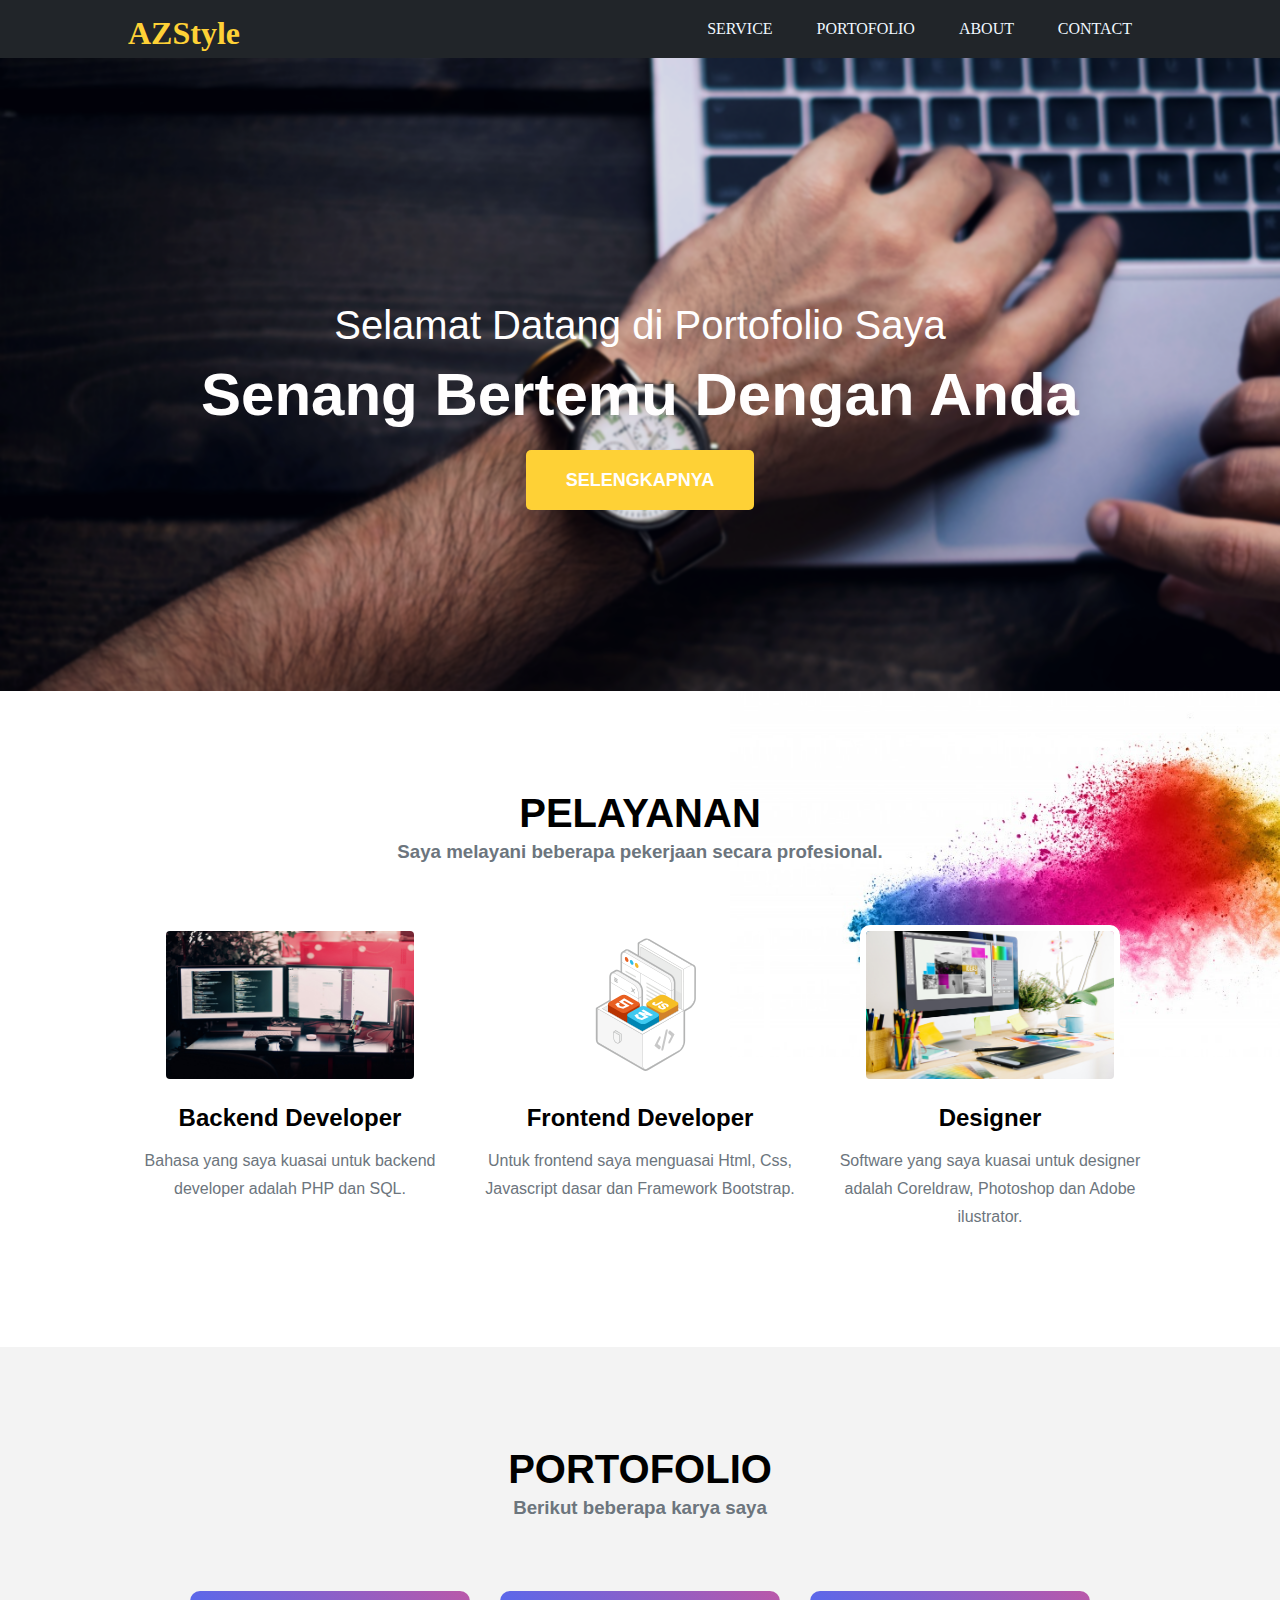
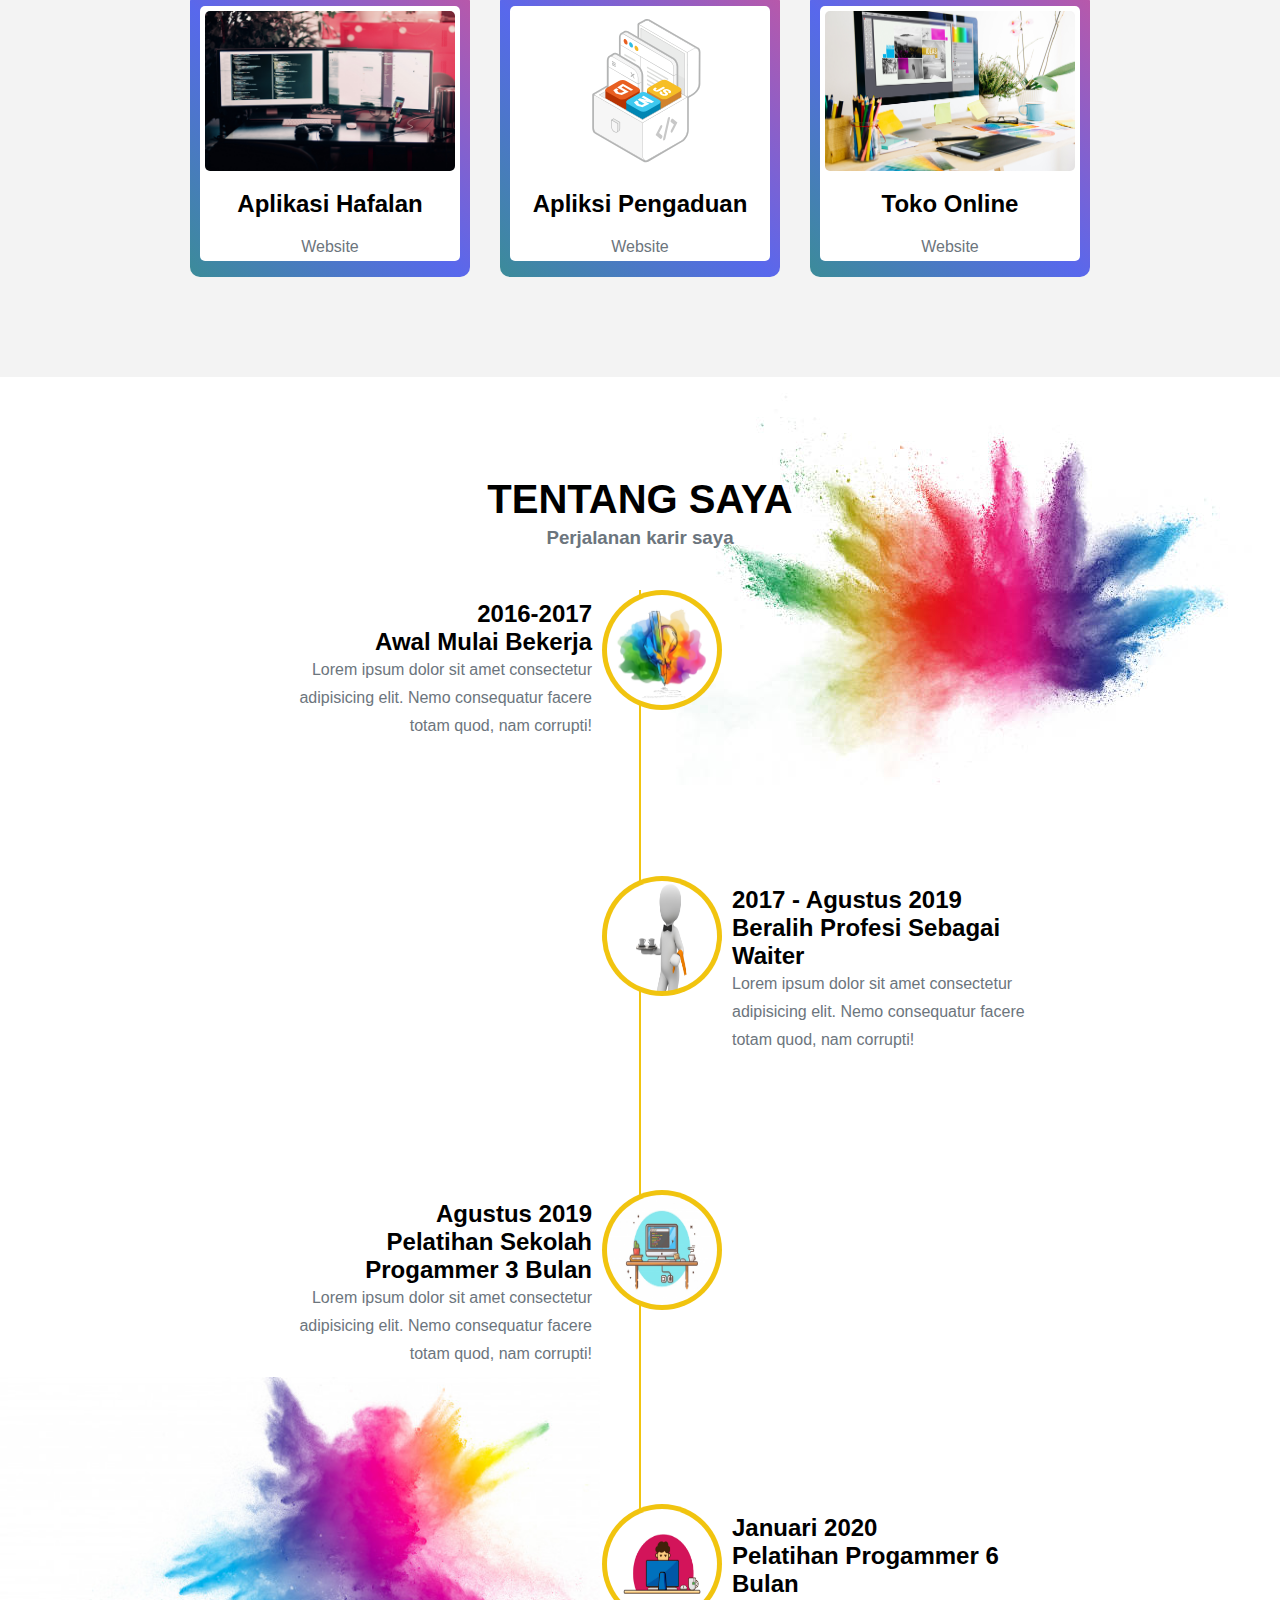
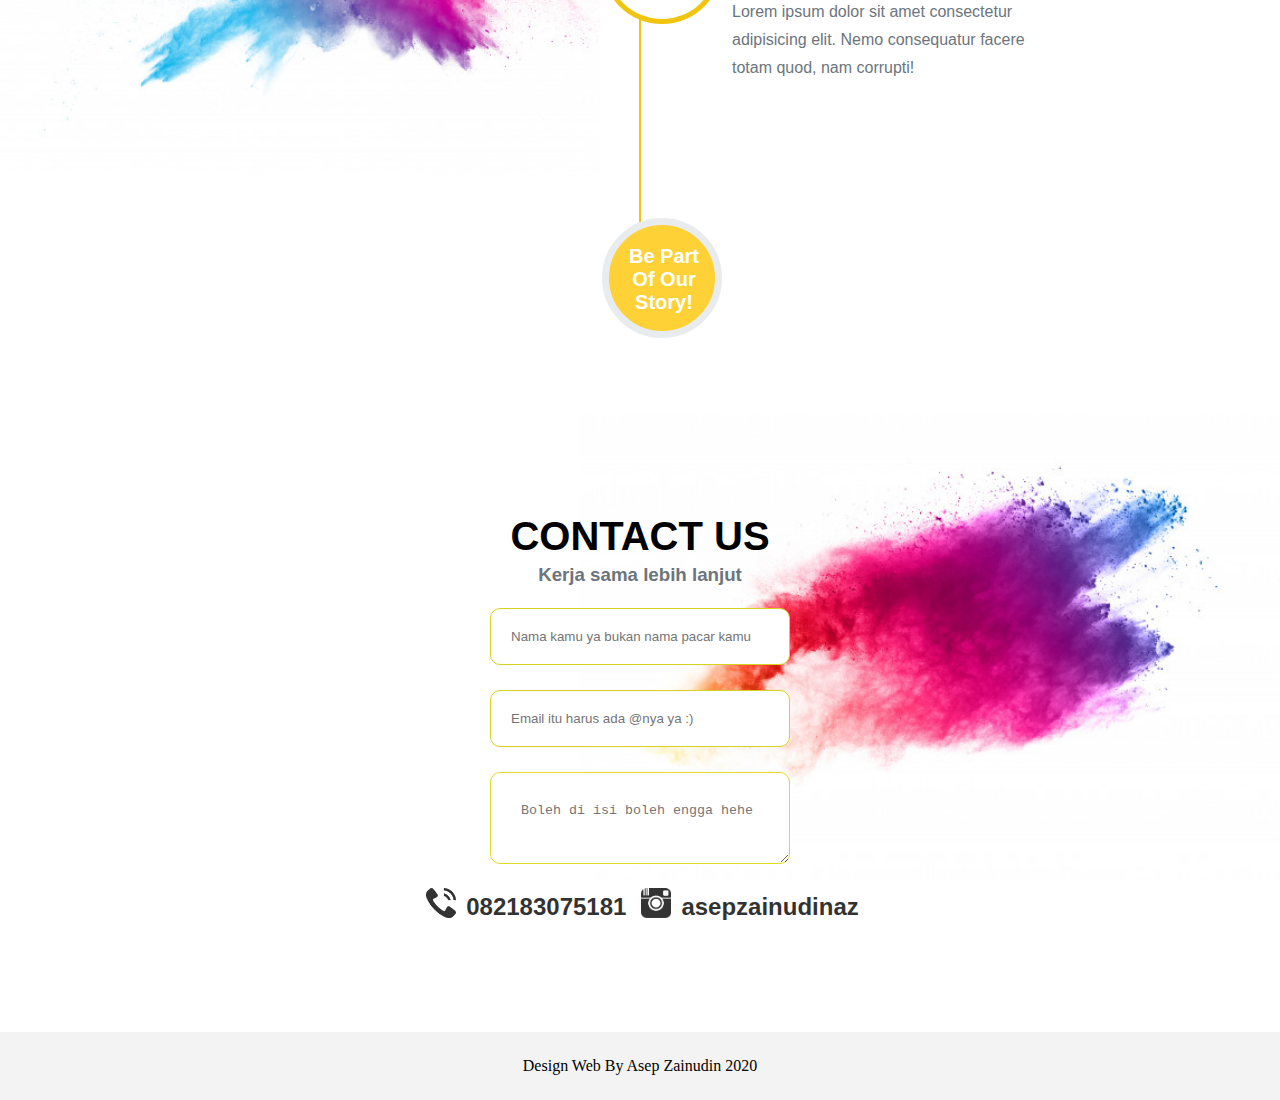
<file: hitungform3/index.html>
<!DOCTYPE html>
<html lang="en">
<head>
    <meta charset="UTF-8">
    <meta name="viewport" content="width=device-width, initial-scale=1.0">
    <meta http-equiv="X-UA-Compatible" content="ie=edge">
    
    <title>Portofolio</title>
    <style>
    
    * {
    margin: 0;
    padding: 0;
}
*,
*::before,
*::after {
  box-sizing: border-box;
}

p, h3 {
    margin-top: 0;
    margin-bottom: 1rem;
    line-height: 1.75;
    color: #6c757d!important;
    font-family: sans-serif;
}
h4 {
    font-family: sans-serif;
    font-size: 1.5rem;
}
h2{
    font-family: sans-serif;
}

/* navbar */
#mainNav {
    width: 80%;
    margin: auto;
    overflow: hidden;
}

#mainNav h1 { 
    float: left;
    margin-top: 15px;

}

#mainNav h1 a{ 
    color: #fed136;
    text-decoration: none;
}
#mainNav #menu{ 
    float: right;
    margin-top: 20px;
    margin-bottom: 20px;
}
#mainNav #menu li{ 
    display: inline;
    margin: 20px 20px 20px 20px;
}
#mainNav #menu li a{ 
 color: aliceblue;
 text-decoration: none;
}
#mainNav #menu li a:hover{ 
    color: #fed136;
    font-size: 15.5px;
}

/* end navbar */

/* header */

.fotoHeader{
    text-align: center;
    background-image: url(img/My\ Post.png);
    background-repeat: no-repeat;
    background-attachment: scroll;
    background-position: center center;
    background-size: cover;
    color: white;
    
}

.fotoHeader .intro{
    padding-top: 300px;
    padding-bottom: 200px;
}

.fotoHeader .welcome {
    font-size: 40px;
    font-family:  sans-serif;
    font-weight: 700px;
    line-height: 50px;
    color: rgb(255, 254, 254);;
    margin-bottom: 20px;
    margin-top: 0;
    
}


.fotoHeader .sapa{
    font-size: 60px;
    font-weight: 700;
    line-height: 50px;
    margin-bottom: 50px;
    font-family: sans-serif;
    padding-top: 0px;
    color: rgb(255, 254, 254);;
}
.fotoHeader .btn{
    background-color: #fed136;
    padding: 20px 40px 20px 40px;
    font-size: 18px;
    border-radius: 5px;
    text-decoration: none;
    color: rgb(255, 254, 254);
    font-family:sans-serif;
    text-transform: uppercase;
    font-weight: bold;
    
}
.fotoHeader .btn:hover{
    background-color: #f1c730;
    font-family:sans-serif;
    
}
/* endheader */
/* Services */
.containerService{
    width: 100%;
    padding-top: 100px;
    padding-bottom: 100px;
    background-image: url(img/backgroundsplash.jpg);
    background-repeat: no-repeat;
    background-position: right top;
    background-size: 550px;
    
}
.containerService .baris1{
    display: flex;
    flex-wrap: wrap;
   justify-content: center;
   box-sizing: border-box;
    
}
.containerService .baris1 .col-12{
    text-align: center;
    padding-bottom: 40px;
} 
.containerService .baris1 .col-12 h2{
  font-family: sans-serif;
  font-size: 40px;
  text-transform: uppercase;
} 

.containerService .baris2{
    display: flex;
    flex-wrap: wrap;
   justify-content: center;
   box-sizing: border-box;
   text-align: center!important;
}
.containerService .baris2 .col-4{
    box-sizing: border-box;
    width: 350px;
    padding-left: 15px;
    padding-right: 15px;
}

.containerService .baris2 .col-4 .coba img{
    width: 260px;
    height: 160px;
    border-radius: 10px;
    position: relative;
    border: 6px solid white;
}
.containerService .baris2 .col-4 .coba img:hover{
    width: 260.5px;
    height: 160.5px;
    border-radius: 10px;
    box-shadow: 5px 10px 18px #888888;
}

.containerService .baris2 .col-4 h4{
    margin: 15px 0px;
}



/* end Service */
/* portofolio */
.containerPorto{
    width: 100%;
    padding-top: 100px;
    padding-bottom: 100px;
    background-color: rgb(243, 243, 243);
}

.containerPorto .baris1{
    display: flex;
    flex-wrap: wrap;
   justify-content: center;
   box-sizing: border-box;
}


.containerPorto .baris1 .col-12{
    text-align: center;
    padding-bottom: 40px;
}
.containerPorto .baris1 .col-12 h2{
  font-family: sans-serif;
  font-size: 40px;
  text-transform: uppercase;
}
.containerPorto .baris2{
    display: flex;
    flex-wrap: wrap;
   justify-content: center;
   box-sizing: border-box;
   text-align: center!important;
}
.containerPorto .baris2 .animasiWarna{
    width:  280px;
    text-align: center;
    justify-content: center;
    box-sizing: border-box;
    flex-wrap: wrap;
    margin-left: 15px;
    margin-right: 15px;
    margin-top: 10px;
    border-radius: 10px;
    background: linear-gradient(45deg, #f22613, #f89406, #26a65b, #5868ec, #f54e80, #f7ca18, #d2527f);
    background-size: 500% 500%;
    -webkit-animation: ignielGradient 12s ease infinite;
    -moz-animation: ignielGradient 12s ease infinite;
    animation: ignielGradient 12s ease infinite;
}

/* Animasi + Prefix untuk browser */
@-webkit-keyframes ignielGradient {
    0%{background-position:0% 50%}
    50%{background-position:100% 50%}
    100%{background-position:0% 50%}
}
@-moz-keyframes ignielGradient {
    0%{background-position:0% 50%}
    50%{background-position:100% 50%}
    100%{background-position:0% 50%}
}
@keyframes ignielGradient {
    0%{background-position:0% 50%}
    50%{background-position:100% 50%}
    100%{background-position:0% 50%}
}

.containerPorto .baris2 .col-4{
    width: 260px;
    margin-left: 10px;
    margin-top: 15px;
    border-radius: 5px;
    background-color: white;
}
.containerPorto .baris2 .col-4 .coba img{
    width: 250px;
    height: 160px;
    position: relative;
    margin-top: 5px;
    border-radius: 5px;
}
.containerPorto .baris2 .col-4 h4{
    margin: 15px 0px;
}

/* end portofolio */
/* About */

.continerAbout{
    width: 100%;
    padding-right: 15px;
    padding-left: 15px;
    margin-right: auto;
    margin-left: auto;
    padding: 100px 0;
    background-image: url(img/splash3.jpg);
    background-position: right top;
    background-repeat: no-repeat;
}
.continerAbout .baris1{
    display: flex;
    flex-wrap: wrap;
    text-align: center;
    justify-content: center;
}

.continerAbout .baris1 .col-12{
    width: 70%;
}
.continerAbout .baris1 .col-12 h2{
    font-family: sans-serif;
    font-size: 40px;
    text-transform: uppercase;
}
.continerAbout .baris2{
    display: flex;
    flex-wrap: wrap;
    text-align: center;
    justify-content: center;
}
.continerAbout .baris2 .col-12{
    width: 70%;
}
.continerAbout .baris2 .col-12 .timeline{
    position: relative;
    padding: 0;
    list-style: none;
    display: block;
    list-style-type: disc;
    margin-block-start: 1em;
    margin-block-end: 1em;
    margin-inline-start: 0px;
    margin-inline-end: 0px;
    padding-inline-start: 40px;
    margin-top: 0;
    margin-bottom: 1rem;
}
/* .continerAbout .baris2 .col-12 .timeline::before{
    position: absolute;
    top: 0;
    bottom: 0;
    width: 2px;
    margin-left: -1.5px;
    content: '';
    background-color: #e9ecef;
    left: 50%;
} */

.timeline::before, .timeline::after{
    display: table;
    content: '';
}

.continerAbout .baris2 .col-12 ul li{ 
    list-style: none;
    display: flex;
    flex-wrap: wrap;
    margin-bottom: 100px;
}
.continerAbout .baris2 .col-12 ul li::before{ 
    position: absolute;
    top: 0;
    bottom: 0;
    width: 2px;
    margin-left: -1.5px;
    content: '';
    left: 50%;
    height: 1300px;
    margin-top: 20px;
    z-index: -3;
    background-color: #f1c40f;
    -webkit-animation: color 5s ease-in  0s infinite alternate running;
    -moz-animation: color 5s linear  0s infinite alternate running;
    animation: color 5s linear  0s infinite alternate running;
}

/* Animasi + Prefix untuk browser */
@-webkit-keyframes color {
0% { background-color: #f1c40f; }
32% { background-color: #e74c3c; }
55% { background-color: #9b59b6; }
76% { background-color: #16a085; }
100% { background-color: #2ecc71; }
}
@-moz-keyframes color {
0% { background-color: #f1c40f; }
32% { background-color: #e74c3c; }
55% { background-color: #9b59b6; }
76% { background-color: #16a085; }
100% { background-color: #2ecc71; }
}
@keyframes color {
0% { background-color: #f1c40f; }
32% { background-color: #e74c3c; }
55% { background-color: #9b59b6; }
76% { background-color: #16a085; }
100% { background-color: #2ecc71; }
}

.continerAbout .baris2 .col-12 .timeline .timelineImage{
    width: 120px;
    height: 120px;
    text-align: center;
    color: #fff;
    border: 7px solid #e9ecef;
    border-radius: 100%;
    background-color: #fed136;
    flex-wrap: wrap;
    display: flex;
    position: absolute;
    margin-left: 370px;
    margin-top: 20px;
}
.continerAbout .baris2 .col-12 .timeline .timelineImage2{
    width: 120px;
    height: 120px;
    text-align: center;
    color: #fff;
    border-radius: 100%;
    flex-wrap: wrap;
    display: flex;
    position: absolute;
    margin-left: 370px;
    margin-top: 20px;
    background-color: #f1c40f;
    -webkit-animation: color 5s ease-in  0s infinite alternate running;
    -moz-animation: color 5s linear  0s infinite alternate running;
    animation: color 5s linear  0s infinite alternate running;
    
}
.continerAbout .baris2 .col-12 .timeline .timelineImage2 img{
    width: 110px;
    height: 110px;
    margin-left: 5px;
    margin-top: 5px;
    border-radius: 100%;
   
}
.continerAbout .col-12 .timelineHeader{
    width: 320px;
    float: left;
    text-align: right;
    margin-left: 40px;
    margin-top: 30px;
}
.continerAbout .baris2 .col-12 ul li .areaLi2{ 
    list-style: none;
    display: flex;
    flex-wrap: wrap;
    margin-bottom: 100px;
    
}
.continerAbout .baris2 .col-12 .timeline .areaLi2 .timelineImage img{
    max-width: 100%;
    height: auto;
    border-radius: 100%;
}
.continerAbout .baris2 .col-12 ul .areaLi2 .timelineHeader{ 
    width: 320px;
    float: right;
    text-align: left;
    margin-left: 500px;
}

.continerAbout .baris2 .col-12 ul .areaLi2 .timelineHeader2{ 
    width: 320px;
    float: left;
    text-align: right;
    margin-left: 40px;
    margin-top: 30px;
}
.areaLi .timelineImage h4{
    margin-top: 20px;
    margin-left: 20px;
}

/* end About */
/* Contact */

.containerContact{
    width: 100%;
    padding-top: 100px;
    padding-bottom: 100px;
    display: flex;
    flex-wrap: wrap;
    box-sizing: border-box;
    justify-content: center;
    background-image: url(img/splash4.jpg);
    background-repeat: no-repeat;
    background-position: right top;
    background-size: 700px;
}

.containerContact .baris1{
    text-align: center;
    width: 1000px;
    
}
.containerContact .baris1 .col-12 h2{
    font-family: sans-serif;
    font-size: 40px;
    text-transform: uppercase;
  } 
.containerContact .baris1 .form{
    width: 1000px;
    box-sizing: border-box;
    flex-wrap: wrap;
    display: flex;
    justify-content: center;
}
.containerContact .baris1 .input{
    width: 300px;
    justify-content: center;
    
}
.containerContact .baris1 .input input{
    padding: 20px;
    border-radius: 10px;
    border: 1px solid #d8d21f;
    width: 300px;
}
.containerContact .baris1 .input textarea{
    padding: 30px;
    border-radius: 10px;
    border: 1px solid #dfdb22;
    width: 300px;
}
.sosialMedia{
    width: 1000px;
    box-sizing: border-box;
    display: flex;
    flex-wrap: wrap;
    justify-content: center;
    padding-top: 10px;
}
.sosialMedia img{
    max-width: 30px;
    margin: 10px;
}
/* end contact */

/* footer */

footer{
    width: 100%;
    justify-content: center;
    display: flex;
    flex-wrap: wrap;
    background-color: rgb(243, 243, 243);
}
footer .baris1{
    width: 800px;
    padding: 25px;
    text-align: center;
}

/* end footer */





/* fixed */

.fixed-top{
    position: fixed;
    top: 0;
    right: 0;
    left: 0;
    z-index: 1030;
}


/* warna */
.dark {
    background-color: #212529;
}

.bYellow{
    background-color: #fed136;
}

.yellow{
    color: #fed136;
}
.background2{
    width: 100%;
    position: absolute;
    z-index: -2;
    margin-top: 900px;
}


    </style>
</head>
<body>
    <!-- Navbar -->
    <nav id="navbar" class="dark fixed-top">
        <div id="mainNav">
             <h1 class="yellow"><a href="">AZStyle</a> </h1>
            <div id="menu">
                <ul>
                    <li><a href="">SERVICE</a> </li>
                    <li><a href="">PORTOFOLIO</a> </li>
                    <li><a href="">ABOUT</a> </li>
                    <li><a href="">CONTACT</a></li>
                </ul>
            </div>  
        </div>
    </nav>
    <!-- end navbar-->
    
    <!-- Header -->
    <header class="fotoHeader"> 
             <div class="intro">
                <div class="welcome">Selamat Datang di Portofolio Saya</div>
                <div class="sapa">Senang Bertemu Dengan Anda</div>
                
                <a href="" class="btn">Selengkapnya</a>
            </div>
           
    </header>
    <!-- end Header -->

    <!-- Services -->
    <section>
        <div class="containerService">
            <div class="baris1">
                <div class="col-12">
                    <h2>Pelayanan</h2>
                    <h3 sty>Saya melayani beberapa pekerjaan secara profesional.</h3>
                </div>
               
            </div>
            
            <div class="baris2">
                <div class="col-4">
                    <span class="coba">
                         <img id="serviceFoto" src="img/backend1.jpg" alt="">
                    </span>
                    <h4>Backend Developer</h4>
                    <p id="pFoto">Bahasa yang saya kuasai untuk backend developer adalah PHP dan SQL.</p>
                </div>
                <div class="col-4">
                    <span class="coba">
                        <img id="serviceFoto" src="img/frontend.svg" alt="">
                   </span>
                        <h4>Frontend Developer</h4>
                        <p id="pFoto">Untuk frontend saya menguasai Html, Css, Javascript dasar dan Framework Bootstrap.</p>
                </div>
                <div class="col-4">
                    <span class="coba">
                        <img id="serviceFoto" src="img/designer.jpg" alt="">
                   </span>
                        <h4>Designer</h4>
                        <p id="pFoto">Software yang saya kuasai untuk designer adalah Coreldraw, Photoshop dan Adobe ilustrator.</p>
                </div>
            </div>
        </div>
    </section>
    
    <!-- end Services -->

    <!-- Portofolio -->

    <section>
        <div class="containerPorto">
            <div class="baris1">
                    <div class="col-12">
                        <h2>Portofolio</h2>
                        <h3>Berikut beberapa karya saya</h3> 
                    </div>
            </div>
            
            <div class="baris2">
                <div class="animasiWarna">
                    <div class="col-4">
                        <span class="coba">
                            <a href="">
                            <img src="img/backend1.jpg" alt="">
                            </a>
                        </span>
                        <h4>Aplikasi Hafalan</h4>
                        <p>Website</p>
                    </div>
                </div>
                <div class="animasiWarna">
                    <div class="col-4">
                        <span class="coba">
                            <a href="">
                                <img src="img/frontend.svg" alt="">
                            </a>
                        </span>
                        <h4>Apliksi Pengaduan</h4>
                        <p>Website</p>
                    </div>
                </div>
                <div class="animasiWarna">
                    <div class="col-4">
                        <span class="coba">
                            <a href="">
                                <img src="img/designer.jpg" alt="">
                            </a>
                        </span>
                        <h4>Toko Online</h4>
                        <p>Website</p>
                    </div>
                </div> 
            </div>
            
        </div>
    </section>

    <!-- end Portofolio -->
    
    <!-- About -->
    <section>
    <div class="continerAbout">
        <div class="background2">
            <img src="img/splash5.jpg" alt="" style="width: 600px;">
        </div>
        <div class="baris1">
            <div class="col-12">
                <h2 class="section-heading text-uppercase">Tentang Saya</h2>
                <h3 class="section-subheading text-muted">Perjalanan karir saya</h3>
            </div>
        </div>
        <div class="baris2">
            <div class="col-12">
                <ul class="timeline">
                    <li class="areaLi">
                        <div class="timelineImage2">
                            <img src="img/graphic-design.png" alt="" class="image">
                        </div>
                        <div class="timelineHeader">
                            <h4>2016-2017</h4>
                            <h4 class="subheading">Awal Mulai Bekerja</h4>
                            <p>Lorem ipsum dolor sit amet consectetur adipisicing elit. Nemo consequatur facere totam quod, nam corrupti!</p>
                        </div>
                    </li>
                    <li class="areaLi2">
                        <div class="timelineImage2">
                            <img src="img/waiter-restoran.jpg" alt="" class="image" style="">
                        </div>
                        <div class="timelineHeader">
                            <h4>2017 - Agustus 2019</h4>
                            <h4 class="subheading">Beralih Profesi Sebagai Waiter</h4>
                            <p>Lorem ipsum dolor sit amet consectetur adipisicing elit. Nemo consequatur facere totam quod, nam corrupti!</p>
                        </div>
                    </li>
                    <li class="areaLi2">
                        <div class="timelineImage2">
                            <img src="img/programmer.jpg" alt="" class="image">
                        </div>
                        <div class="timelineHeader2">
                            <h4>Agustus 2019</h4>
                            <h4 class="subheading">Pelatihan Sekolah Progammer 3 Bulan</h4>
                            <p>Lorem ipsum dolor sit amet consectetur adipisicing elit. Nemo consequatur facere totam quod, nam corrupti!</p>
                        </div>
                    </li>
                    <li class="areaLi2">
                        <div class="timelineImage2">
                            <img src="img/programmer2.png" alt="" class="image">
                        </div>
                        <div class="timelineHeader">
                            <h4>Januari 2020</h4>
                            <h4 class="subheading">Pelatihan Progammer 6 Bulan</h4>
                            <p>Lorem ipsum dolor sit amet consectetur adipisicing elit. Nemo consequatur facere totam quod, nam corrupti!</p>
                        </div>
                    </li>
                    <li class="areaLi">
                        <div class="timelineImage">
                            <h4 style="font-size: 20px;">Be Part
                            <br>Of Our
                            <br>Story!</h4>
                        </div>
                    </li>
                </ul>
             </div>
        </div>
    </div>
    
</section>

    <!-- end About -->
   
    <!-- Contact -->
    <section>
        <div class="containerContact">
            <div class="baris1">
                <div class="col-12">
                    <h2 class="section-heading text-uppercase">Contact Us</h2>
                    <h3 class="section-subheading text-muted">Kerja sama lebih lanjut</h3>
                    <div class="form">
                    <form action="">
                        <div class="input">
                            <input type="text" placeholder="Nama kamu ya bukan nama pacar kamu">
                            <input type="email" style="margin-top: 25px;" placeholder="Email itu harus ada @nya ya :)">
                            <textarea placeholder="Boleh di isi boleh engga hehe" style="margin-top: 25px;"></textarea>
                        </div>
                    </div>  
                    </form>
                    <div class="sosialMedia">
                        <a href=""><img src="img/telp.png" alt="" style="opacity: 0.8;"></a><h4 style="margin-top: 15px; margin-right: 5px;  opacity: 0.8;">082183075181</h4>
                        <a href=""><img src="img/instagram.png" alt=""  style="opacity: 0.8;"></a><h4 style="margin-top: 15px; margin-right: 5px; opacity: 0.8; ">asepzainudinaz</h4>
                    </div>
                </div>
            </div>
           
        </div>
    </section>
    <!-- End Contact -->

    <footer>
        <div class="baris1">
            <span class="copyright">Design Web By Asep Zainudin 2020</span>
        </div>
    </footer>

</body>
</html>
</file>
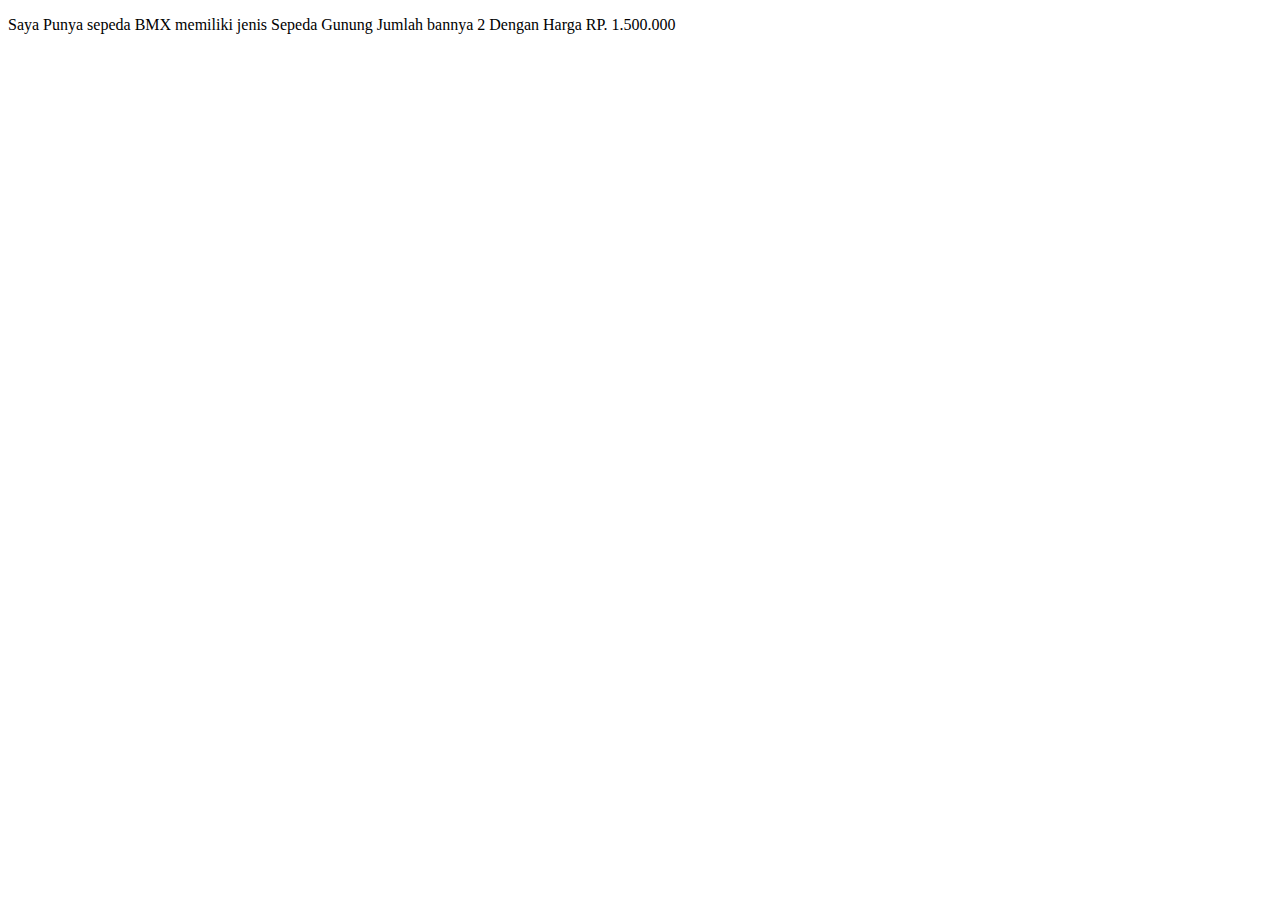
<file: latihanjs3/latihanjs3.html>
<!DOCTYPE html>
<html lang="en">
<head>
    <meta charset="UTF-8">
    <meta name="viewport" content="width=device-width, initial-scale=1.0">
    <meta http-equiv="X-UA-Compatible" content="ie=edge">
    <title>Document</title>
</head>
<body>

    <p id="demo"></p>
    

    <script src="latihanjs3.js"></script>
</body>
</html>
</file>
